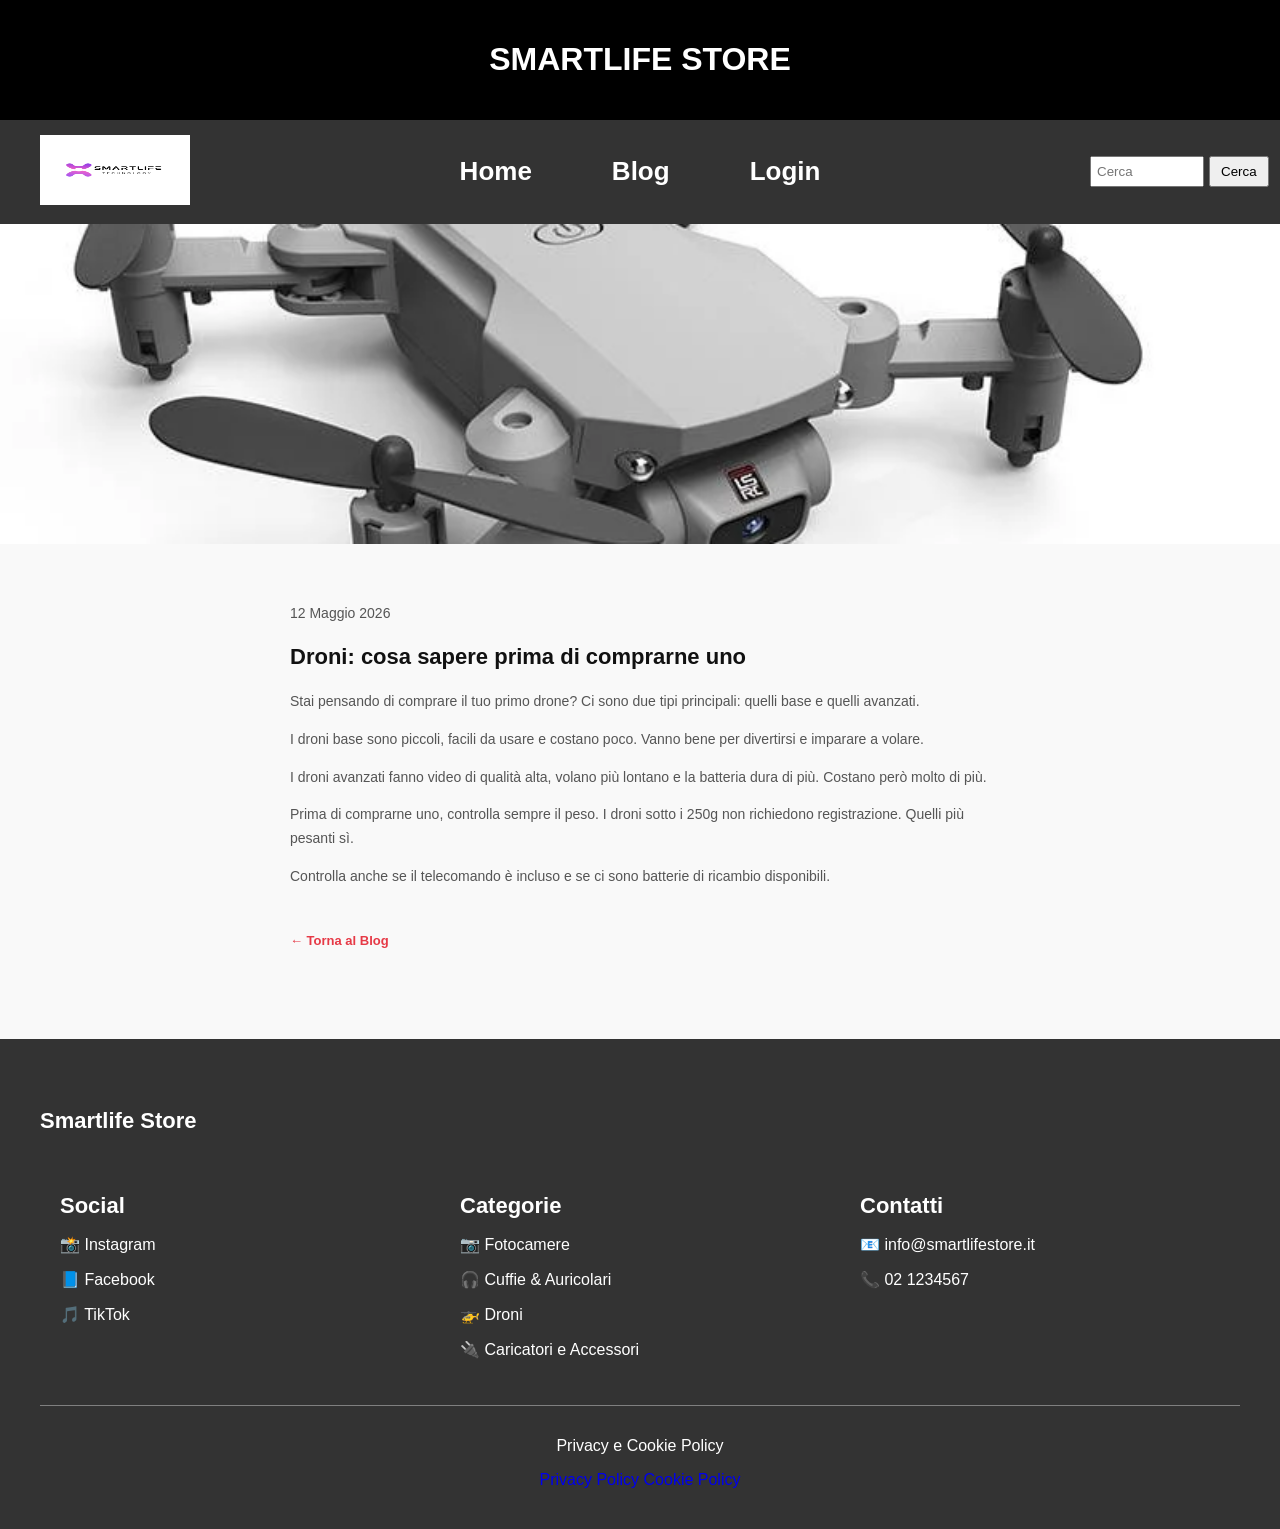
<file: articolo-droni.html>
<!DOCTYPE html>

<html>

<head>

    <meta charset="UTF-8">
    <title>Droni — Smartlife Store</title>
    <link rel="stylesheet" href="style.css">
    <link rel="stylesheet" href="articolo.css">

</head>

<body>
 
    <div class="header">

        <h1>SMARTLIFE STORE</h1>

    </div>
 
    <div class="navbar">

        <div class="LOGOBIANCO">

            <img src="LOGOBIANCO.png" alt="Logo">

        </div>

        <div class="topnav">

            <a href="index.html">Home</a>
            <a href="blog.html">Blog</a>
            <a href="#">Login</a>

        </div>

        <div class="search">
        
        <input type="text" placeholder="Cerca">
        <button>Cerca</button>

        </div>

    </div>
 
    <div class="articolo-copertina">

        <img src="foto 9.jpg" alt="Drone">

    </div>
 
    <div class="articolo-corpo">
 
        <p class="articolo-data">12 Maggio 2026</p>
        <h2>Droni: cosa sapere prima di comprarne uno</h2>
 
        <p>Stai pensando di comprare il tuo primo drone? Ci sono due tipi principali: quelli base e quelli avanzati.</p>
 
        <p>I droni base sono piccoli, facili da usare e costano poco. Vanno bene per divertirsi e imparare a volare.</p>
 
        <p>I droni avanzati fanno video di qualità alta, volano più lontano e la batteria dura di più. Costano però molto di più.</p>
 
        <p>Prima di comprarne uno, controlla sempre il peso. I droni sotto i 250g non richiedono registrazione. Quelli più pesanti sì.</p>
 
        <p>Controlla anche se il telecomando è incluso e se ci sono batterie di ricambio disponibili.</p>
 
        <a href="blog.html" class="torna-blog">← Torna al Blog</a>
 
    </div>
 
    <div class="footer">

        <h4>Smartlife Store</h4>

        <div class="footer-info">

            <div class="colonna">

                <h4>Social</h4>
                <p>📸 Instagram</p>
                <p>📘 Facebook</p>
                <p>🎵 TikTok</p>

            </div>

            <div class="colonna">

                <h4>Categorie</h4>
                <p>📷 Fotocamere</p>
                <p>🎧 Cuffie & Auricolari</p>
                <p>🚁 Droni</p>
                <p>🔌 Caricatori e Accessori</p>

            </div>

            <div class="colonna">

                <h4>Contatti</h4>
                <p>📧 info@smartlifestore.it</p>
                <p>📞 02 1234567</p>

            </div>

        </div>

        <div class="footer-bottom">

            <p>Privacy e Cookie Policy</p><a href="https://www.iubenda.com/privacy-policy/20241953" class="iubenda-white iubenda-noiframe iubenda-embed" title="Privacy Policy ">Privacy Policy</a><script type="text/javascript">(function (w,d) {var loader = function () {var s = d.createElement("script"), tag = d.getElementsByTagName("script")[0]; s.src="https://cdn.iubenda.com/iubenda.js"; tag.parentNode.insertBefore(s,tag);}; if(w.addEventListener){w.addEventListener("load", loader, false);}else if(w.attachEvent){w.attachEvent("onload", loader);}else{w.onload = loader;}})(window, document);</script>
            <a href="https://www.iubenda.com/privacy-policy/20241953/cookie-policy" class="iubenda-white iubenda-noiframe iubenda-embed" title="Cookie Policy ">Cookie Policy</a><script type="text/javascript">(function (w,d) {var loader = function () {var s = d.createElement("script"), tag = d.getElementsByTagName("script")[0]; s.src="https://cdn.iubenda.com/iubenda.js"; tag.parentNode.insertBefore(s,tag);}; if(w.addEventListener){w.addEventListener("load", loader, false);}else if(w.attachEvent){w.attachEvent("onload", loader);}else{w.onload = loader;}})(window, document);</script>

        </div>
        
    </div>
 
</body>

</html>
</file>
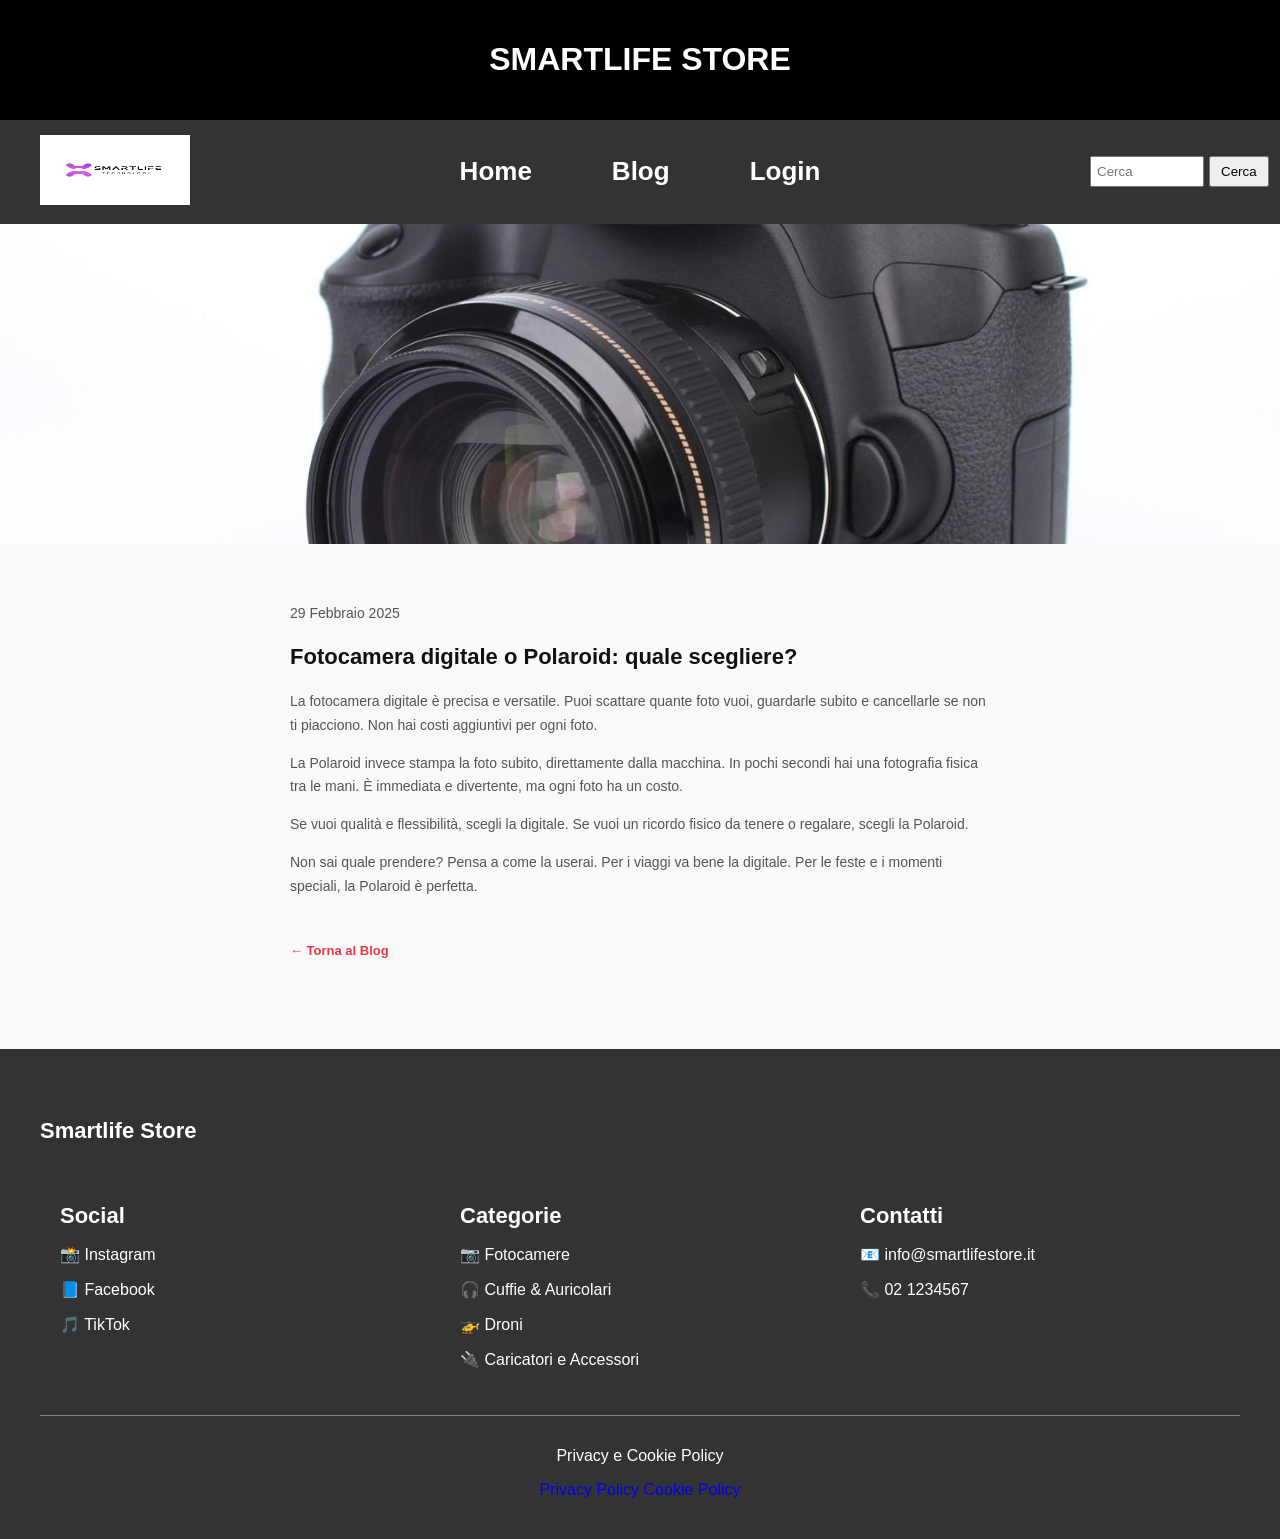
<file: articolo-fotocamera.html>
<!DOCTYPE html>

<html>

<head>

    <meta charset="UTF-8">
    <title>Fotocamera o Polaroid — Smartlife Store</title>
    <link rel="stylesheet" href="style.css">
    <link rel="stylesheet" href="articolo.css">

</head>

<body>
 
    <div class="header">

        <h1>SMARTLIFE STORE</h1>

    </div>
 
    <div class="navbar">

        <div class="LOGOBIANCO">

            <img src="LOGOBIANCO.png" alt="Logo">

        </div>

        <div class="topnav">

            <a href="index.html">Home</a>
            <a href="blog.html">Blog</a>
            <a href="#">Login</a>

        </div>

        <div class="search">

            <input type="text" placeholder="Cerca">

            <button>Cerca</button>

        </div>

    </div>
 
    <div class="articolo-copertina">
        
        <img src="foto1.jpg" alt="Fotocamera">

    </div>
 
    <div class="articolo-corpo">
 
        <p class="articolo-data">29 Febbraio 2025</p>

        <h2>Fotocamera digitale o Polaroid: quale scegliere?</h2>
 
        <p>La fotocamera digitale è precisa e versatile. Puoi scattare quante foto vuoi, guardarle subito e cancellarle se non ti piacciono. Non hai costi aggiuntivi per ogni foto.</p>
 
        <p>La Polaroid invece stampa la foto subito, direttamente dalla macchina. In pochi secondi hai una fotografia fisica tra le mani. È immediata e divertente, ma ogni foto ha un costo.</p>
 
        <p>Se vuoi qualità e flessibilità, scegli la digitale. Se vuoi un ricordo fisico da tenere o regalare, scegli la Polaroid.</p>
 
        <p>Non sai quale prendere? Pensa a come la userai. Per i viaggi va bene la digitale. Per le feste e i momenti speciali, la Polaroid è perfetta.</p>
 
        <a href="blog.html" class="torna-blog">← Torna al Blog</a>
 
    </div>
 
    <div class="footer">

        <h4>Smartlife Store</h4>

        <div class="footer-info">

            <div class="colonna">

                <h4>Social</h4>
                <p>📸 Instagram</p>
                <p>📘 Facebook</p>
                <p>🎵 TikTok</p>

            </div>

            <div class="colonna">

                <h4>Categorie</h4>
                <p>📷 Fotocamere</p>
                <p>🎧 Cuffie & Auricolari</p>
                <p>🚁 Droni</p>
                <p>🔌 Caricatori e Accessori</p>

            </div>

            <div class="colonna">

                <h4>Contatti</h4>
                <p>📧 info@smartlifestore.it</p>
                <p>📞 02 1234567</p>

            </div>

        </div>

        <div class="footer-bottom">

            <p>Privacy e Cookie Policy</p><a href="https://www.iubenda.com/privacy-policy/20241953" class="iubenda-white iubenda-noiframe iubenda-embed" title="Privacy Policy ">Privacy Policy</a><script type="text/javascript">(function (w,d) {var loader = function () {var s = d.createElement("script"), tag = d.getElementsByTagName("script")[0]; s.src="https://cdn.iubenda.com/iubenda.js"; tag.parentNode.insertBefore(s,tag);}; if(w.addEventListener){w.addEventListener("load", loader, false);}else if(w.attachEvent){w.attachEvent("onload", loader);}else{w.onload = loader;}})(window, document);</script>
            <a href="https://www.iubenda.com/privacy-policy/20241953/cookie-policy" class="iubenda-white iubenda-noiframe iubenda-embed" title="Cookie Policy ">Cookie Policy</a><script type="text/javascript">(function (w,d) {var loader = function () {var s = d.createElement("script"), tag = d.getElementsByTagName("script")[0]; s.src="https://cdn.iubenda.com/iubenda.js"; tag.parentNode.insertBefore(s,tag);}; if(w.addEventListener){w.addEventListener("load", loader, false);}else if(w.attachEvent){w.attachEvent("onload", loader);}else{w.onload = loader;}})(window, document);</script>

        </div>

    </div>
 
</body>

</html>
</file>
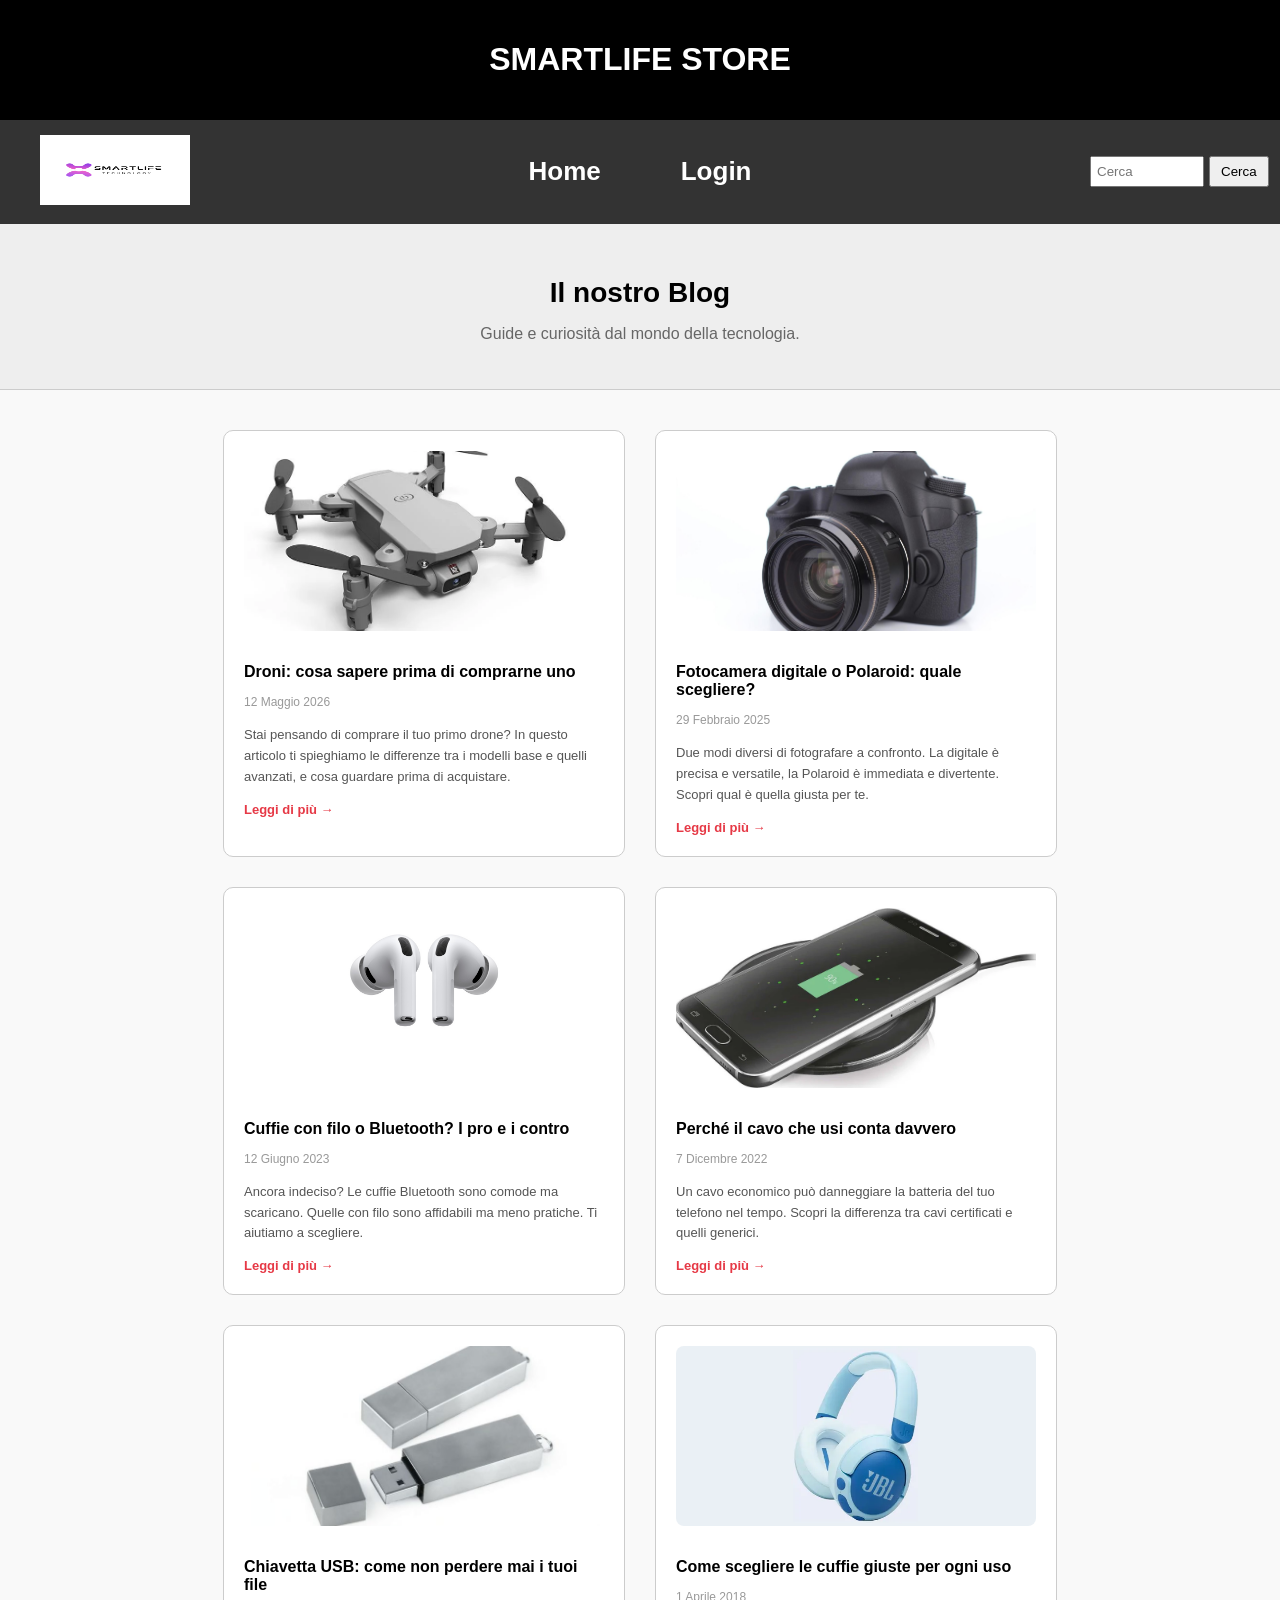
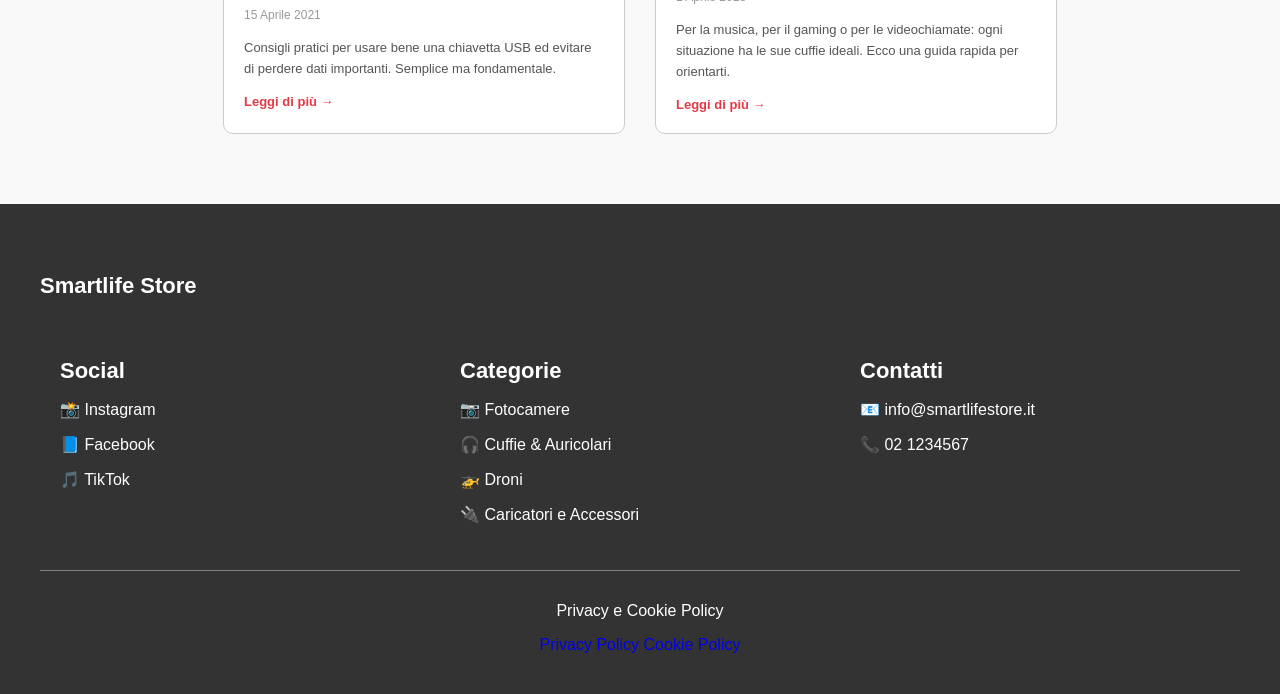
<file: Blog.html>
<!DOCTYPE html>

<html>
 
<head>

    <meta charset="UTF-8">
    <title>Blog — Smartlife Store</title>
    <link rel="stylesheet" href="style.css">
    <link rel="stylesheet" href="blog.css">

</head>
 
<body>
 
    <div class="header">

        <h1>SMARTLIFE STORE</h1>

    </div>
 
    <div class="navbar">
 
        <div class="LOGOBIANCO">

            <img src="LOGOBIANCO.png" alt="Logo">

        </div>
 
        <div class="topnav">

            <a href="index.html">Home</a>
            <a href="#">Login</a>

        </div>
 
        <div class="search">

            <input type="text" placeholder="Cerca">
            <button>Cerca</button>

        </div>
 
    </div>
 
    <div class="blog-titolo">

        <h2>Il nostro Blog</h2>
        <p>Guide e curiosità dal mondo della tecnologia.</p>

    </div>

    <div class="blog-griglia">
 
        <div class="articolo">

            <img src="foto 9.jpg" alt="Drone">
            <h3>Droni: cosa sapere prima di comprarne uno</h3>
            <p class="data">12 Maggio 2026</p>
            <p>Stai pensando di comprare il tuo primo drone? In questo articolo ti spieghiamo le differenze tra i modelli base e quelli avanzati, e cosa guardare prima di acquistare.</p>
            <a href="articolo-droni.html">Leggi di più →</a>

        </div>
 
        <div class="articolo">

            <img src="foto1.jpg" alt="Fotocamera">
            <h3>Fotocamera digitale o Polaroid: quale scegliere?</h3>
            <p class="data">29 Febbraio 2025</p>
            <p>Due modi diversi di fotografare a confronto. La digitale è precisa e versatile, la Polaroid è immediata e divertente. Scopri qual è quella giusta per te.</p>
            <a href="articolo-fotocamera.html">Leggi di più →</a>

        </div>
 
        <div class="articolo">

            <img src="foto 5.jpg" alt="Cuffie">
            <h3>Cuffie con filo o Bluetooth? I pro e i contro</h3>
            <p class="data"> 12 Giugno 2023</p>
            <p>Ancora indeciso? Le cuffie Bluetooth sono comode ma scaricano. Quelle con filo sono affidabili ma meno pratiche. Ti aiutiamo a scegliere.</p>
            <a href="#">Leggi di più →</a>

        </div>
 
        <div class="articolo">

            <img src="foto 3.jpg" alt="Caricatore">
            <h3>Perché il cavo che usi conta davvero</h3>
            <p class="data">7 Dicembre 2022</p>
            <p>Un cavo economico può danneggiare la batteria del tuo telefono nel tempo. Scopri la differenza tra cavi certificati e quelli generici.</p>
            <a href="#">Leggi di più →</a>

        </div>
 
        <div class="articolo">

            <img src="foto 8.jpg" alt="Chiavetta USB">
            <h3>Chiavetta USB: come non perdere mai i tuoi file</h3>
            <p class="data">15 Aprile 2021</p>
            <p>Consigli pratici per usare bene una chiavetta USB ed evitare di perdere dati importanti. Semplice ma fondamentale.</p>
            <a href="#">Leggi di più →</a>

        </div>
 
        <div class="articolo">

            <img src="foto 7.jpg" alt="Cuffie grandi">
            <h3>Come scegliere le cuffie giuste per ogni uso</h3>
            <p class="data">1 Aprile 2018</p>
            <p>Per la musica, per il gaming o per le videochiamate: ogni situazione ha le sue cuffie ideali. Ecco una guida rapida per orientarti.</p>
            <a href="#">Leggi di più →</a>

        </div>
 
    </div>

    <div class="footer">
 
        <h4>Smartlife Store</h4>
 
        <div class="footer-info">
 
            <div class="colonna">

                <h4>Social</h4>
                <p>📸 Instagram</p>
                <p>📘 Facebook</p>
                <p>🎵 TikTok</p>

            </div>
 
            <div class="colonna">

                <h4>Categorie</h4>
                <p>📷 Fotocamere</p>
                <p>🎧 Cuffie & Auricolari</p>
                <p>🚁 Droni</p>
                <p>🔌 Caricatori e Accessori</p>

            </div>
 
            <div class="colonna">

                <h4>Contatti</h4>
                <p>📧 info@smartlifestore.it</p>
                <p>📞 02 1234567</p>

            </div>
 
        </div>
 
        <div class="footer-bottom">

            <p>Privacy e Cookie Policy</p><a href="https://www.iubenda.com/privacy-policy/20241953" class="iubenda-white iubenda-noiframe iubenda-embed" title="Privacy Policy ">Privacy Policy</a><script type="text/javascript">(function (w,d) {var loader = function () {var s = d.createElement("script"), tag = d.getElementsByTagName("script")[0]; s.src="https://cdn.iubenda.com/iubenda.js"; tag.parentNode.insertBefore(s,tag);}; if(w.addEventListener){w.addEventListener("load", loader, false);}else if(w.attachEvent){w.attachEvent("onload", loader);}else{w.onload = loader;}})(window, document);</script>
            <a href="https://www.iubenda.com/privacy-policy/20241953/cookie-policy" class="iubenda-white iubenda-noiframe iubenda-embed" title="Cookie Policy ">Cookie Policy</a><script type="text/javascript">(function (w,d) {var loader = function () {var s = d.createElement("script"), tag = d.getElementsByTagName("script")[0]; s.src="https://cdn.iubenda.com/iubenda.js"; tag.parentNode.insertBefore(s,tag);}; if(w.addEventListener){w.addEventListener("load", loader, false);}else if(w.attachEvent){w.attachEvent("onload", loader);}else{w.onload = loader;}})(window, document);</script>

        </div>
 
    </div>
 
</body>

</html>
</file>
<file: style.css>
body {
    margin: 0;
    font-family: sans-serif;
    background-color: #f9f9f9;
}

.header {
    background-color: black;
    color: white;
    text-align: center;
    padding: 20px;
}

.navbar {
    display: flex;
    align-items: center;
    background-color: #333;
    padding: 15px 40px;
}

.LOGOBIANCO img {
    height: 70px;
    width: 150px;   
}

.topnav {
    display: flex;
    gap: 50px;
    justify-content: center;
    align-items: center;
    flex: 1;
}
.topnav a {
    color: white;
    font-weight: bold;
    font-size: 26px;          
    text-decoration: none;    
    padding: 10px 15px;
}

.search {
    display: flex;
    gap: 5px;
    width: 150px;
}

.search input {
    padding: 5px;
    width: 100px;
}

.search button {
    padding: 6px 10px;
    cursor: pointer;
}

.left-sidebar {
    float: left;
    width: 200px;
    background-color: #eeeeee; 
    padding: 20px;
    border-radius: 8px;
    margin: 20px;
}

.left-sidebar div {
    display: flex;
    align-items: center; 
    gap: 10px;
    margin: 20px 0;
}

.left-sidebar button {
    width: 12px;
    height: 12px;
    border-radius: 50%; 
    border: 1px solid #333;
    background-color: white;
    cursor: pointer;
}

.left-sidebar button:hover {
    background-color: #000000;
    border-color: #000000;
}

.scheda-sidebar {
    float: left;
    clear: left;
    width: 200px;
    background-color: #ffffff;
    border: 1px solid #ccc;
    border-radius: 12px;
    padding: 15px;
    margin: 0 20px 20px 20px;
    text-align: center;
}

.scheda-sidebar img {
    width: 100%;
    height: 120px;
    object-fit: cover;
    border-radius: 8px;
    margin-bottom: 10px;
}

.gallery {
    margin-left: 220px;
    display: flex;
    flex-wrap: wrap;
    justify-content: space-between;
    padding: 40px;
    gap: 2%;
}

.column {
    width: 32%;
    margin-bottom: 30px;
}

.column img {
    width: 100%;
    height: 200px;
    object-fit: cover;
    border: 2px solid black;
    border-radius: 10px;
}

.column h3 {
    font-size: 15px;
    margin: 8px 0 4px 0;
}

.column .prezzo {
    font-size: 14px;
    font-weight: bold;
    color: #e63946;
    margin: 0;
}

.column .descrizione {
    font-size: 12px;
    color: #666;
    margin: 4px 0 0 0;
}

.who-we-are {
    width: 100%;
    padding: 30px;
    background-color: white;
    border-bottom: 1px solid #ccc;
}

.who-we-are h2 {
    text-align: center;
    font-size: 30px;   
}

.who-we-are p {
    font-size: 17px;
    color: #444;
    margin-bottom: 15px;
}

.footer {
    background-color: #333;
    color: white;
    padding: 40px;
    margin-top: 30px;
}

.footer h4 {
    margin-bottom: 15px;
    font-size: 22px;
}

.footer-info {
    display: flex;
    justify-content: space-around;
    margin-top: 30px;
}

.colonna {
    width: 30%;
}

.footer-bottom {
    margin-top: 30px;
    border-top: 1px solid gray;
    padding-top: 15px;
    text-align: center;
    font-size: 16px;
}

.footer-bottom a {
    text-decoration: none;
}

@media screen and (max-width: 768px) {

    .navbar {
        flex-direction: column; 
        padding: 20px;
        height: auto;          
    }

    .topnav {
        flex-direction: column; 
        gap: 10px;              
        margin: 15px 0;
        text-align: center;
    }

    .search {
    width: 100%;
    justify-content: center;
    margin-top: 10px;
    }

    .search input {
    width: 30%;       
    padding: 10px;     
    font-size: 16px;   
    }

    .search button {
    padding: 10px 18px;   
    font-size: 16px;
    }

    .left-sidebar, .scheda-sidebar {
        float: none;          
        width: 90%;          
        margin: 20px auto;     
    }

    .gallery {
        margin-left: 0;         
        padding: 10px;
        justify-content: center;
    }

    .column {
        width: 100%;            
        margin-bottom: 20px;
    }

    .who-we-are {
        clear: both;            
        padding: 40px 20px;    
    }

    .who-we-are h2 {
        font-size: 24px;       
    }

    .who-we-are p {
        font-size: 16px;       
        line-height: 1.6;       
    }

    .footer-info {
        flex-direction: column;
        align-items: center;    
        gap: 30px;              
        text-align: center;
    }

    .colonna {
        width: 100%;           
    }

}
</file>
<file: articolo.css>
.articolo-copertina img {
    width: 100%;
    max-height: 320px;
    object-fit: cover;
}
 
.articolo-corpo {
    max-width: 700px;
    margin: 0 auto;
    padding: 40px 30px 60px;
}
 
.articolo-corpo h2 {
    font-size: 22px;
    margin-bottom: 20px;
    color: #111;
}
 
.articolo-data {
    font-size: 12px;
    color: #999;
    margin-bottom: 10px;
}
 
.articolo-corpo p {
    font-size: 14px;
    color: #555;
    line-height: 1.7;
    margin-bottom: 14px;
}
 
.torna-blog {
    display: inline-block;
    margin-top: 30px;
    font-size: 13px;
    font-weight: bold;
    color: #e63946;
    text-decoration: none;
}
 
.torna-blog:hover {
    text-decoration: underline;
}
</file>
<file: blog.css>
.blog-titolo {
    text-align: center;
    padding: 30px;
    background-color: #eeeeee;
    border-bottom: 1px solid #ccc;
}
 
.blog-titolo h2 {
    font-size: 28px;
    margin-bottom: 8px;
}
 
.blog-titolo p {
    font-size: 16px;
    color: #666;
}
 
.blog-griglia {
    display: flex;
    flex-wrap: wrap;
    gap: 30px;
    padding: 40px;
    justify-content: center;
}
 
.articolo {
    width: 30%;
    background-color: white;
    border: 1px solid #ccc;
    border-radius: 10px;
    padding: 20px;
}
 
.articolo img {
    width: 100%;
    height: 180px;
    object-fit: cover;
    border-radius: 8px;
    margin-bottom: 12px;
}
 
.articolo h3 {
    font-size: 16px;
    margin-bottom: 6px;
}
 
.articolo .data {
    font-size: 12px;
    color: #999;
    margin-bottom: 8px;
}
 
.articolo p {
    font-size: 13px;
    color: #555;
    margin-bottom: 12px;
    line-height: 1.6;
}
 
.articolo a {
    font-size: 13px;
    font-weight: bold;
    color: #e63946;
    text-decoration: none;
}
 
.articolo a:hover {
    text-decoration: underline;
}
 
@media screen and (max-width: 768px) {
 
    .blog-griglia {
        padding: 20px;
    }
 
    .articolo {
        width: 100%;
    }
 
}
</file>
